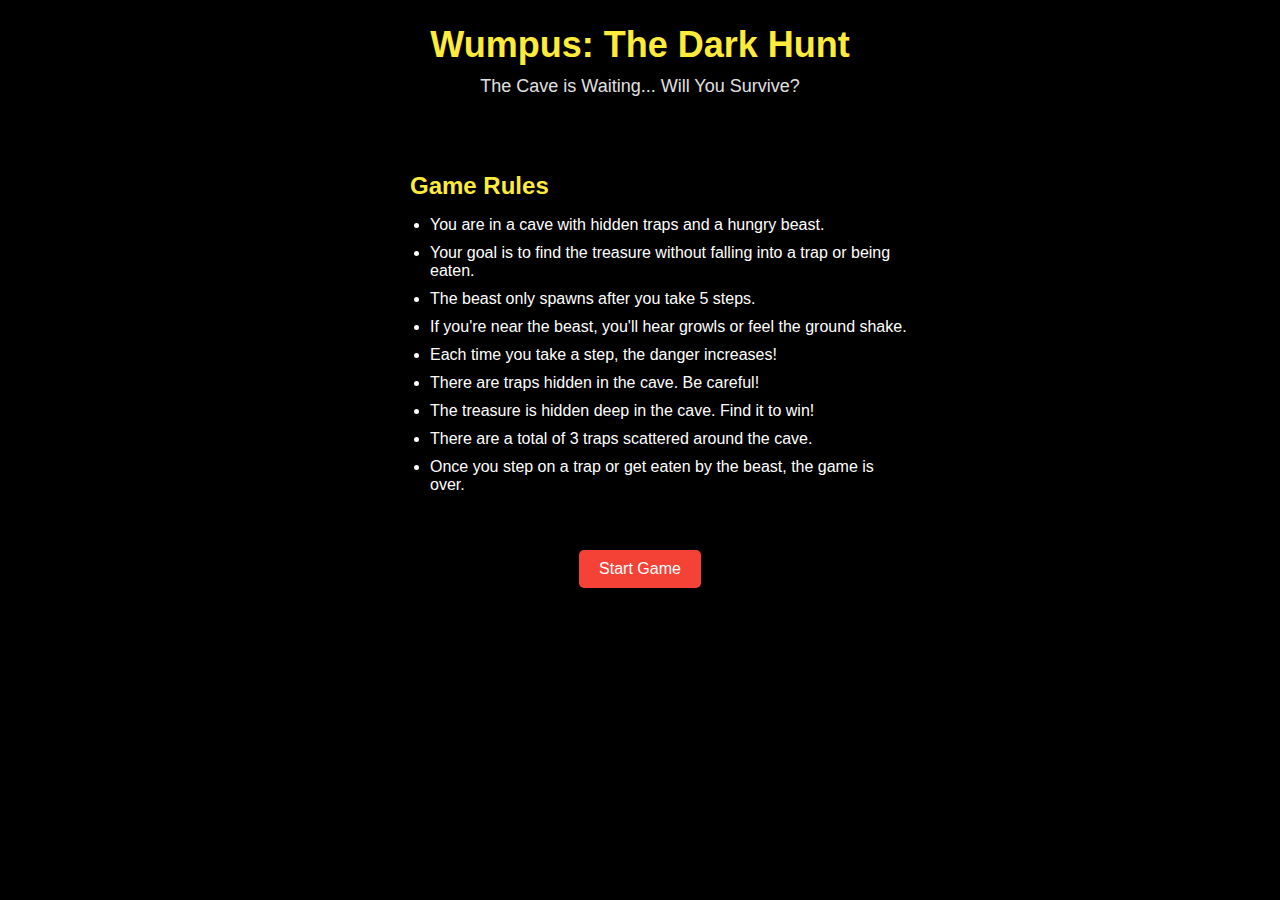
<file: index.html>
<!DOCTYPE html>
<html lang="en">

<head>
    <meta charset="UTF-8">
    <meta name="viewport" content="width=device-width, initial-scale=1.0">
    <title>Wumpus Game</title>
    <link rel="stylesheet" href="css/style.css">
</head>

<body>
    <div class="container">
        <h1>Wumpus: The Dark Hunt</h1>
        <p>The Cave is Waiting... Will You Survive?</p>

        <!-- Game Rules Section -->
        <div id="rules-box">
            <h2>Game Rules</h2>
            <ul id="rules">
                <li>You are in a cave with hidden traps and a hungry beast.</li>
                <li>Your goal is to find the treasure without falling into a trap or being eaten.</li>
                <li>The beast only spawns after you take 5 steps.</li>
                <li>If you're near the beast, you'll hear growls or feel the ground shake.</li>
                <li>Each time you take a step, the danger increases!</li>
                <li>There are traps hidden in the cave. Be careful!</li>
                <li>The treasure is hidden deep in the cave. Find it to win!</li>
                <li>There are a total of 3 traps scattered around the cave.</li>
                <li>Once you step on a trap or get eaten by the beast, the game is over.</li>
            </ul>
        </div>

        <!-- Start Game Button with Link -->
        <a href="game.html">
            <button>Start Game</button>
        </a>
    </div>
</body>

</html>
</file>
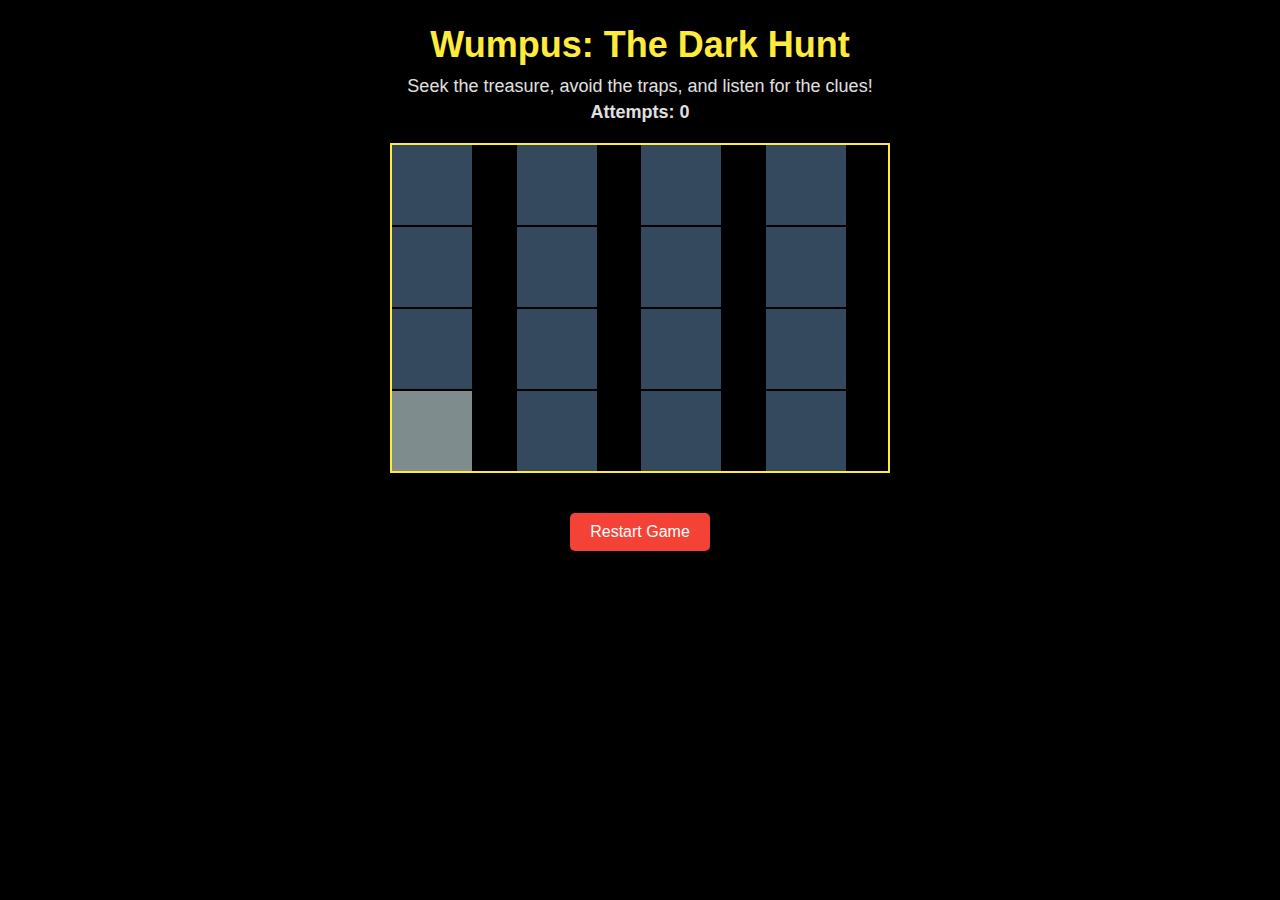
<file: game.html>
<!DOCTYPE html>
<html lang="en">

<head>
    <meta charset="UTF-8">
    <meta name="viewport" content="width=device-width, initial-scale=1.0">
    <title>Wumpus: The Dark Hunt</title>
    <link rel="stylesheet" href="css/style.css">
</head>

<body>
    <div class="container">
        <h1>Wumpus: The Dark Hunt</h1>
        <p>Seek the treasure, avoid the traps, and listen for the clues!</p>
        <p id="attempts">Attempts: 0</p>
        <div class="grid"></div>
        <p id="message"></p>
        <button id="restart">Restart Game</button>
    </div>
    <div id="falling-gold"></div>
    <script src="js/game.js"></script>
</body>

</html>
</file>
<file: css/style.css>
/* HOME PAGE */

@import url('https://fonts.googleapis.com/css2?family=Bree+Serif&family=Caveat:wght@400;700&family=Lobster&family=Monoton&family=Open+Sans:ital,wght@0,400;0,700;1,400;1,700&family=Playfair+Display+SC:ital,wght@0,400;0,700;1,700&family=Playfair+Display:ital,wght@0,400;0,700;1,700&family=Roboto:ital,wght@0,400;0,700;1,400;1,700&family=Source+Sans+Pro:ital,wght@0,400;0,700;1,700&family=Work+Sans:ital,wght@0,400;0,700;1,700&display=swap');



/* Body */
body {
    font-family: Arial, sans-serif;
    text-align: center;
    background-color: #000000;
    /* Black Background */
    color: #E0E0E0;
    /* Light Gray Text */
    margin: 0;
    padding: 0;
    overflow: hidden;
}

/* Container */
.container {
    margin: 20px auto;
    max-width: 500px;
}

/* Heading */
h1 {
    font-size: 36px;
    color: #FFEB3B;
    /* Bright Yellow */
    margin-bottom: 10px;
}

/* Paragraph */
p {
    font-size: 18px;
    margin: 5px 0;
}

/* Button Styles */
button {
    margin-top: 20px;
    padding: 10px 20px;
    font-size: 16px;
    background-color: #F44336;
    /* Red Button */
    color: #fff;
    border: none;
    border-radius: 5px;
    cursor: pointer;
}

button:hover {
    background-color: #C0392B;
    /* Darker Red on Hover */
}

/* Rules Box */
#rules-box {
    background-color: rgba(0, 0, 0, 0.8);
    /* Black background with less transparency */
    border-radius: 10px;
    padding: 20px;
    margin-top: 30px;
    display: inline-block;
    text-align: left;
    width: 100%;
}

/* Game Rules Heading */
#rules-box h2 {
    color: #FFEB3B;
    /* Bright Yellow */
    font-size: 24px;
    margin-bottom: 15px;
}

/* Rules list */
#rules {
    text-align: left;
    font-size: 16px;
    list-style-type: disc;
    /* This gives the rules dot labels */
    padding-left: 20px;
    /* Indentation for the list */
    color: #FFFFFF;
    /* White text color */
}

#rules li {
    margin: 10px 0;
}



/* GAME PAGE */


/* Body */
body {
    font-family: Arial, sans-serif;
    text-align: center;
    background-color: #000000;
    /* Black Background */
    color: #E0E0E0;
    /* Light Gray Text */
    margin: 0;
    padding: 0;
    overflow: hidden;
}

/* Container */
.container {
    margin: 20px auto;
    max-width: 500px;
}

/* Heading */
h1 {
    font-size: 36px;
    color: #FFEB3B;
    /* Bright Yellow */
    margin-bottom: 10px;
}

/* Paragraph */
p {
    font-size: 18px;
    margin: 5px 0;
}

/* Grid Layout */
.grid {
    display: grid;
    grid-template-columns: repeat(4, 1fr);
    gap: 2px;
    margin: 20px 0;
    border: 2px solid #FFEB3B;
    /* Bright Yellow Border */
}

/* Grid Tile */
.tile {
    width: 80px;
    height: 80px;
    background-color: #34495e;
    /* Dark Gray */
    font-size: 16px;
    color: #E0E0E0;
    /* Light Gray Text */
    cursor: pointer;
    display: flex;
    justify-content: center;
    align-items: center;
    transition: background-color 0.3s ease, transform 0.2s ease;
}

/* Hover Effects */
.tile:hover {
    background-color: #FFEB3B;
    /* Bright Yellow */
    transform: scale(1.05);
}

.tile.revealed {
    background-color: #7f8c8d;
    /* Lighter Gray */
}

.tile.trap {
    background-color: #F44336;
    /* Red Trap */
    color: #fff;
}

.tile.treasure {
    background-color: #FFEB3B;
    /* Bright Yellow */
    color: #000;
}

/* Button Styles */
button {
    margin-top: 20px;
    padding: 10px 20px;
    font-size: 16px;
    background-color: #F44336;
    /* Red Button */
    color: #fff;
    border: none;
    border-radius: 5px;
    cursor: pointer;
}

button:hover {
    background-color: #C0392B;
    /* Darker Red on Hover */
}

/* Message Area */
#message {
    font-size: 20px;
    margin-top: 20px;
    color: #E0E0E0;
    /* Light Gray Text */
}

#attempts {
    font-size: 18px;
    font-weight: bold;
}

/* Gold Falling Animation */
#falling-gold {
    position: absolute;
    top: -30px;
    left: 50%;
    transform: translateX(-50%);
    z-index: 1000;
    pointer-events: none;
}

.falling-gold {
    position: absolute;
    top: -30px;
    left: 50%;
    transform: translateX(-50%);
    color: #FFEB3B;
    /* Bright Yellow */
    font-size: 30px;
    z-index: 1000;
    pointer-events: none;
    animation: goldFall 2s ease-out infinite;
}

@keyframes goldFall {
    0% {
        top: -30px;
        opacity: 1;
    }

    50% {
        opacity: 1;
        transform: translateX(-50%) scale(1.2);
    }

    100% {
        top: 100vh;
        opacity: 0;
        transform: translateX(-50%) scale(0.8);
    }
}

/* Breeze Animation */
@keyframes breezeEffect {
    0% {
        opacity: 0;
        transform: scale(0.8);
    }

    50% {
        opacity: 1;
        transform: scale(1.2);
    }

    100% {
        opacity: 0;
        transform: scale(1);
    }
}

.breeze {
    position: absolute;
    top: 10%;
    left: 50%;
    font-size: 35px;
    color: #FFEB3B;
    /* Bright Yellow Breeze */
    animation: breezeEffect 3s ease-out infinite;
}

.breeze::before {
    content: "🍃";
    /* Correct emoji for breeze */
    position: absolute;
    font-size: 45px;
    top: 0;
    left: 0;
    animation: breezeEffect 3s ease-out infinite;
}

/* Restart Button Style */
#restart {
    margin-top: 20px;
    padding: 10px 20px;
    font-size: 16px;
    background-color: #F44336;
    /* Red Button */
    color: #fff;
    border: none;
    border-radius: 5px;
    cursor: pointer;
}

#restart:hover {
    background-color: #C0392B;
}


/* Animate Breeze (🍃) */
.animate-breeze {
    position: absolute;
    animation: breezeAnimation 3s ease-in-out forwards;
}

@keyframes breezeAnimation {
    0% {
        transform: translateX(0) translateY(0);
        opacity: 1;
    }

    50% {
        transform: translateX(50vw) translateY(-50px);
        opacity: 0.7;
    }

    100% {
        transform: translateX(100vw) translateY(-100px);
        opacity: 0;
    }
}

/* Animate Trap (🌪) */
.animate-trap {
    position: absolute;
    animation: trapAnimation 3s linear forwards;
}

@keyframes trapAnimation {
    0% {
        transform: rotate(0deg);
        opacity: 1;
    }

    50% {
        transform: rotate(180deg);
        opacity: 0.7;
    }

    100% {
        transform: rotate(360deg);
        opacity: 0;
    }
}

/* Animate Gold Smell (🪙) */
.animate-gold-smell {
    position: absolute;
    animation: goldSmellAnimation 3s ease-in-out forwards;
}

@keyframes goldSmellAnimation {
    0% {
        transform: translateY(0);
        opacity: 1;
    }

    50% {
        transform: translateY(-30px);
        opacity: 0.7;
    }

    100% {
        transform: translateY(-60px);
        opacity: 0;
    }
}

/* Animate Treasure (🏆) */
.falling-gold {
    position: absolute;
    animation: goldFallAnimation 2s ease-in-out forwards;
}

@keyframes goldFallAnimation {
    0% {
        transform: translateY(0);
        opacity: 1;
    }

    100% {
        transform: translateY(100vh);
        opacity: 0;
    }
}


@keyframes shake {
    0% {
        transform: translateX(0);
    }

    25% {
        transform: translateX(-10px);
    }

    50% {
        transform: translateX(10px);
    }

    75% {
        transform: translateX(-10px);
    }

    100% {
        transform: translateX(0);
    }
}

body.shake {
    animation: shake 1s ease-out;
}
</file>
